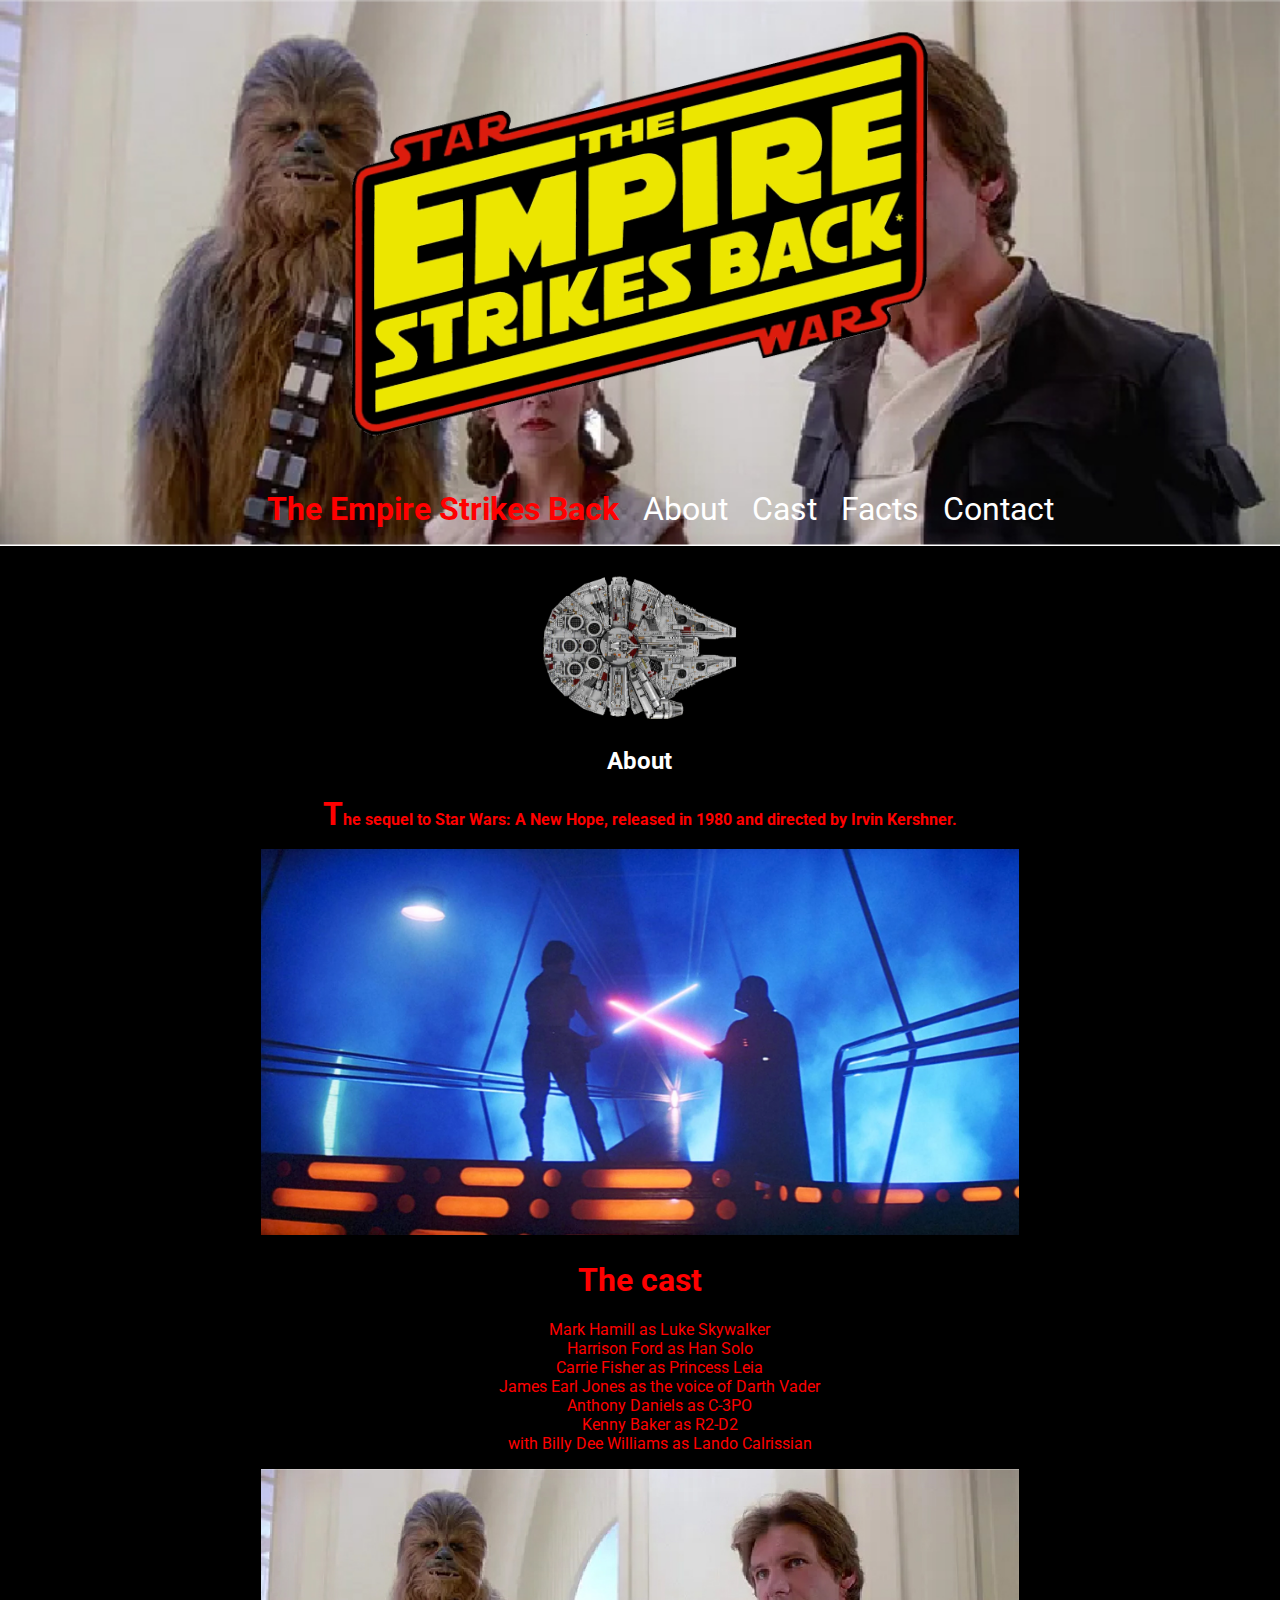
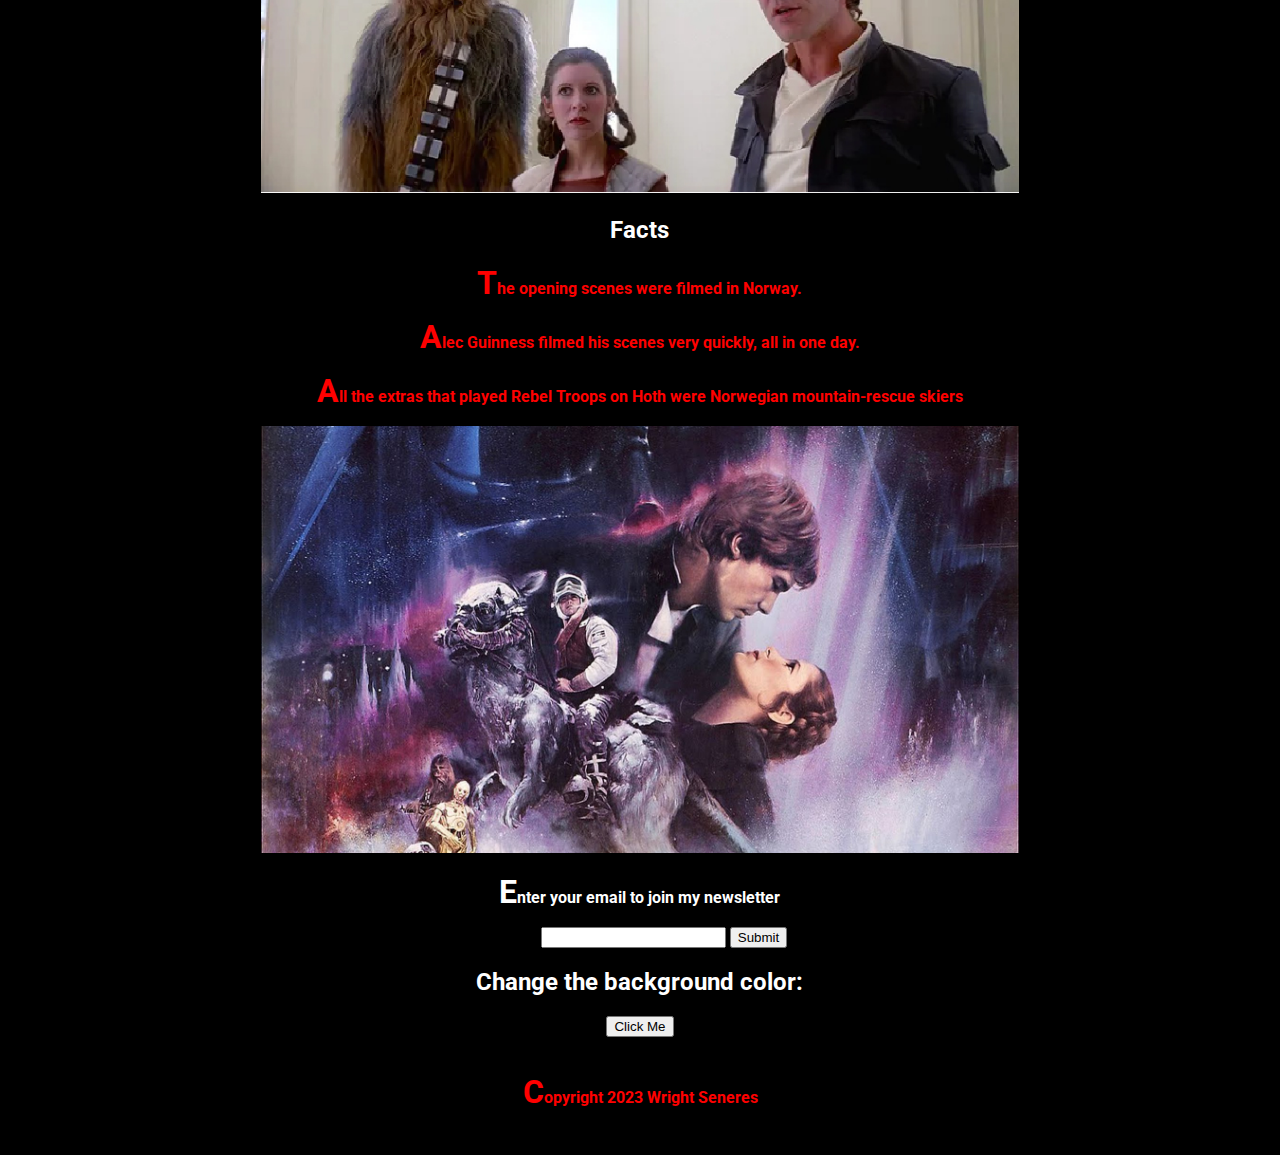
<file: index.html>
<!doctype html>
<html>
<head>
<meta charset="UTF-8">
<title>Wright Seneres's favorite movie is The Empire Strikes Back</title>
<link href="css/style.css" rel="stylesheet" type="text/css">
<link rel="preconnect" href="https://fonts.googleapis.com">
<link rel="preconnect" href="https://fonts.gstatic.com" crossorigin>
<link href="https://fonts.googleapis.com/css2?family=Roboto:wght@500&display=swap" rel="stylesheet">
</head>
<body>
  <header>

    <img src="img/logo.png" alt="Empire Strikes Back logo" class="logo">


    <nav>
      <ul>
        <li><h1>The Empire Strikes Back </h1></li>
        <li><a href="#about">About</a></li>
        <li><a href="#cast">Cast</a></li>
        <li><a href="#facts">Facts</a></li>
        <li><a href="#contact">Contact</a></li>
      </ul>

    </nav>

</header>
<div class="container group">
  <img src="img/falcon.png" alt="Millennium Falcon" class="falcon">
  <div>
    <h2 id="about">About</h2>
    <p>The sequel to Star Wars: A New Hope, released in 1980 and directed by Irvin Kershner.</p>
    <img src="img/esb.jpeg" alt="Empire Strikes Back">

  </div>
  <div class="cast" id="cast">
    <h1>The cast</h1>
    <ul>
      <li>Mark Hamill as Luke Skywalker</li>
      <li>Harrison Ford as Han Solo</li>
      <li>Carrie Fisher as Princess Leia</li>
      <li>James Earl Jones as the voice of Darth Vader</li>
      <li>Anthony Daniels as C-3PO</li>
      <li>Kenny Baker as R2-D2</li>
      <li>with Billy Dee Williams as Lando Calrissian</li>
    </ul>
    <img src="img/cast.jpg" alt="Empire Strikes Back cast">
  </div>
  <div class="facts" id="facts">
    <h2>Facts</h2>
    <p>The opening scenes were filmed in Norway.</p>
    <p>Alec Guinness filmed his scenes very quickly, all in one day.</p>
    <p>All the extras that played Rebel Troops on Hoth were Norwegian mountain-rescue skiers</p>
    <img src="img/poster.jpg" alt="Empire Strikes Back poster">
  </div>

  <div id="contact">
    <!-- this is different from last week's text -->
    <p><a href="#">Enter your email to join my newsletter</a></p>
      <form action="" method="post"> 
        <label>Email:</label>
       <input id="post-email" type="email" name="email">
      <input type="submit" value="Submit">
      
      
      
      </form>

  </div>

    <div class="changer">
        <h2>Change the background color:<span class="color"></span></h2>
        <button class="btn btn-hero" id="btn">Click Me</button>
    </div>
    
</div>
<script src="js/hex.js"></script>

  <footer>
    <p>Copyright 2023 Wright Seneres</p>
  </footer>

</body>
</html>
</file>
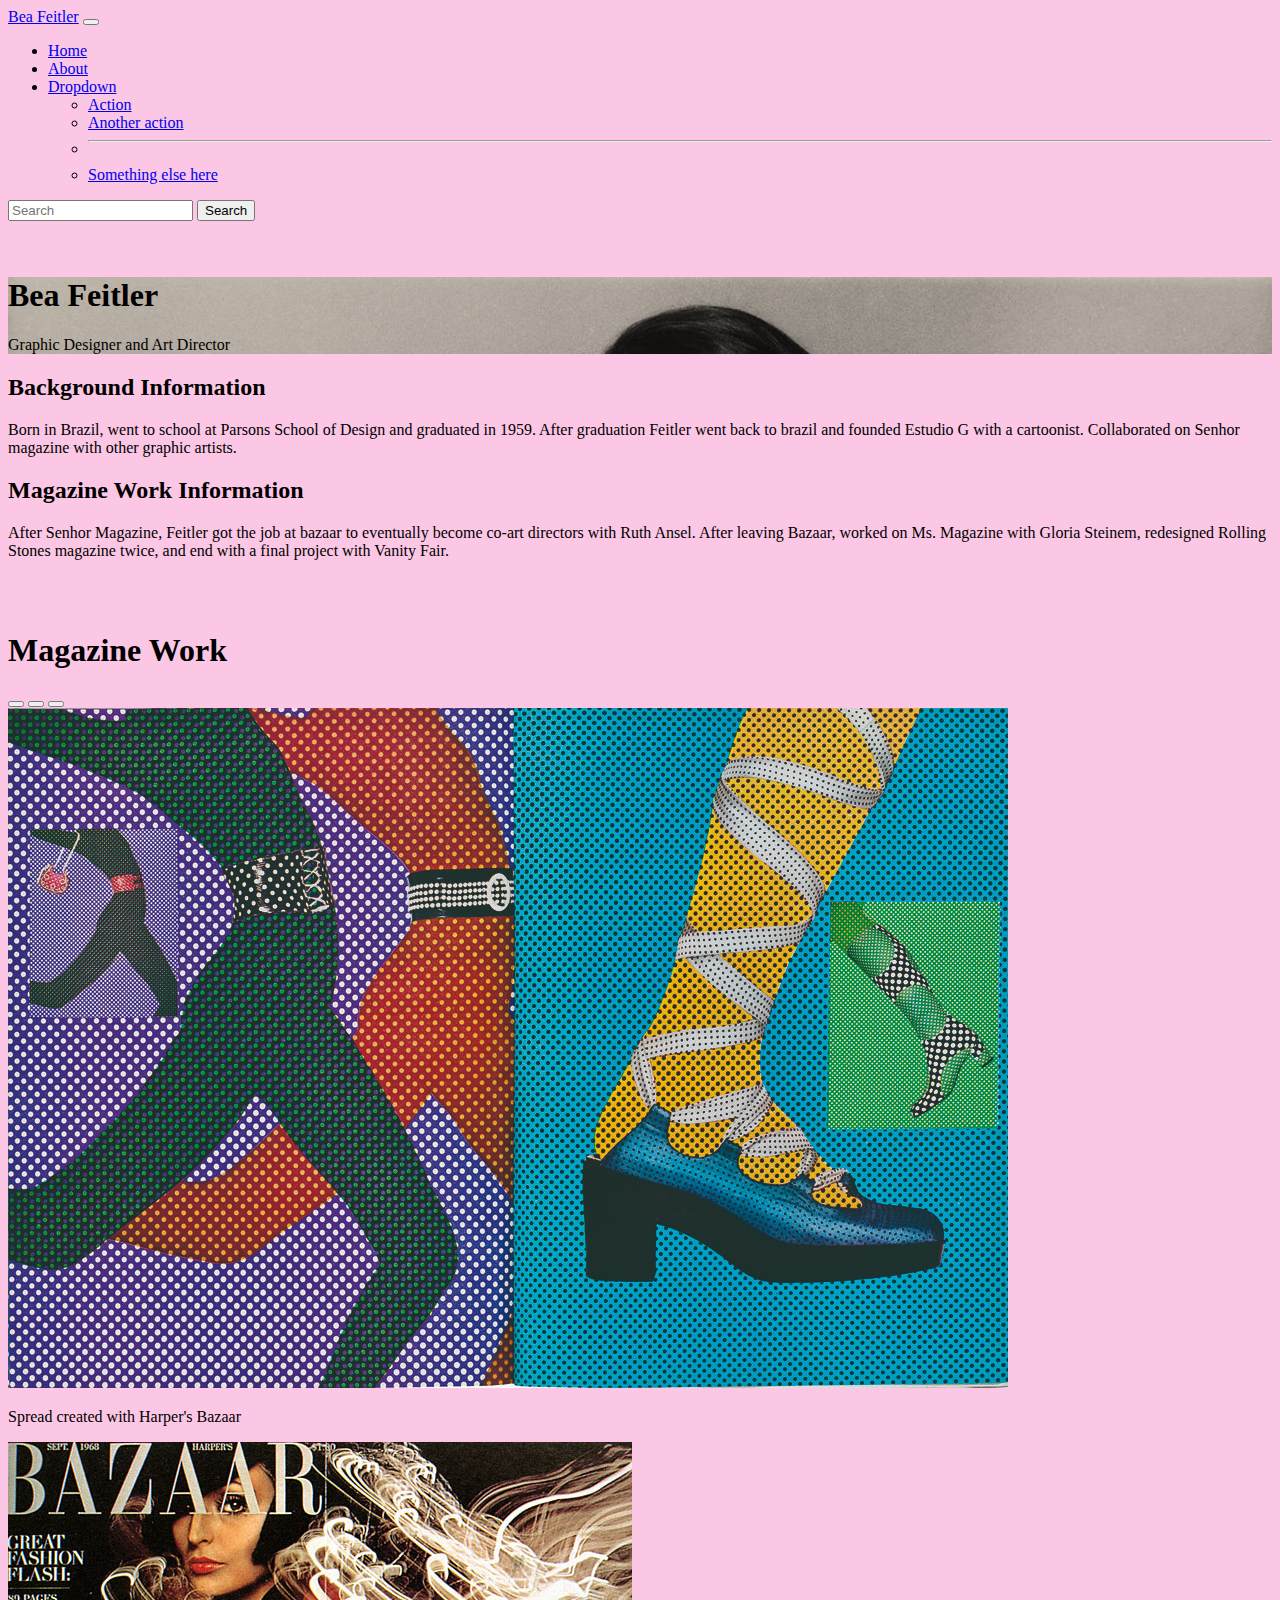
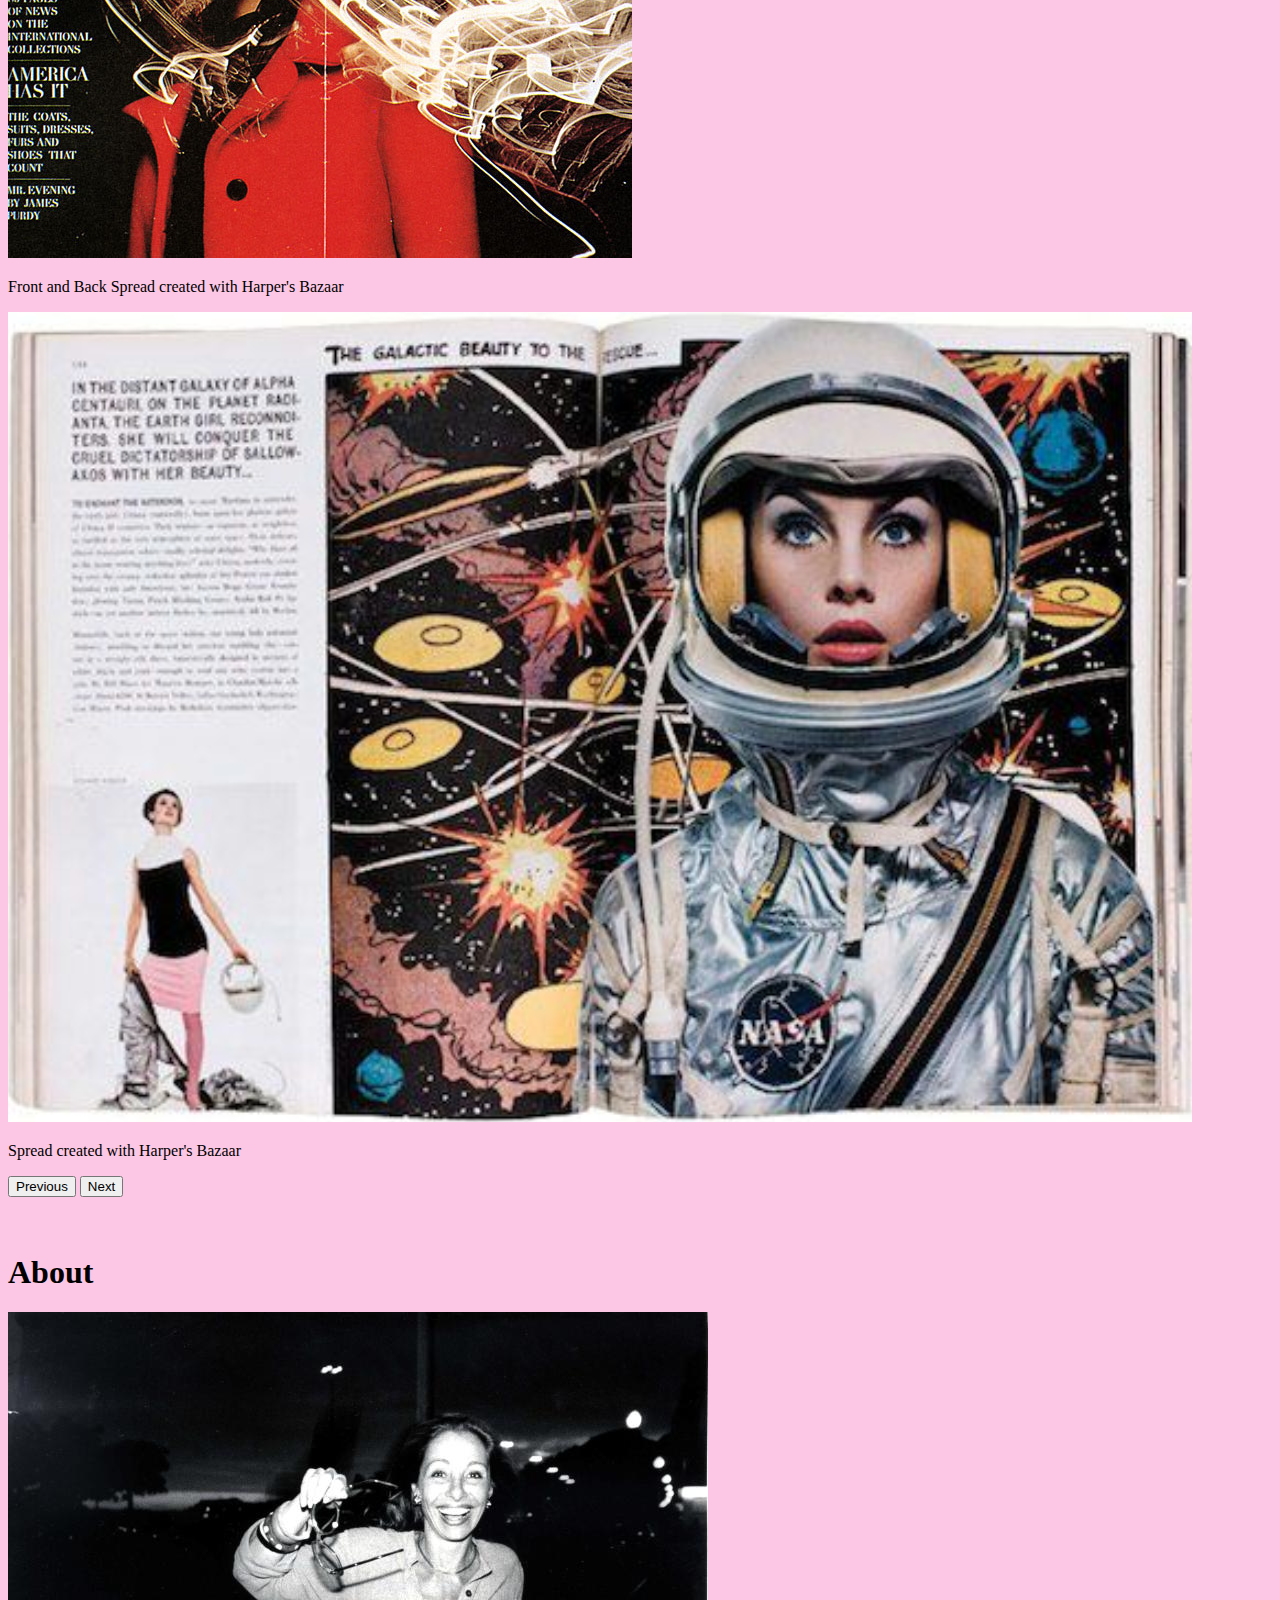
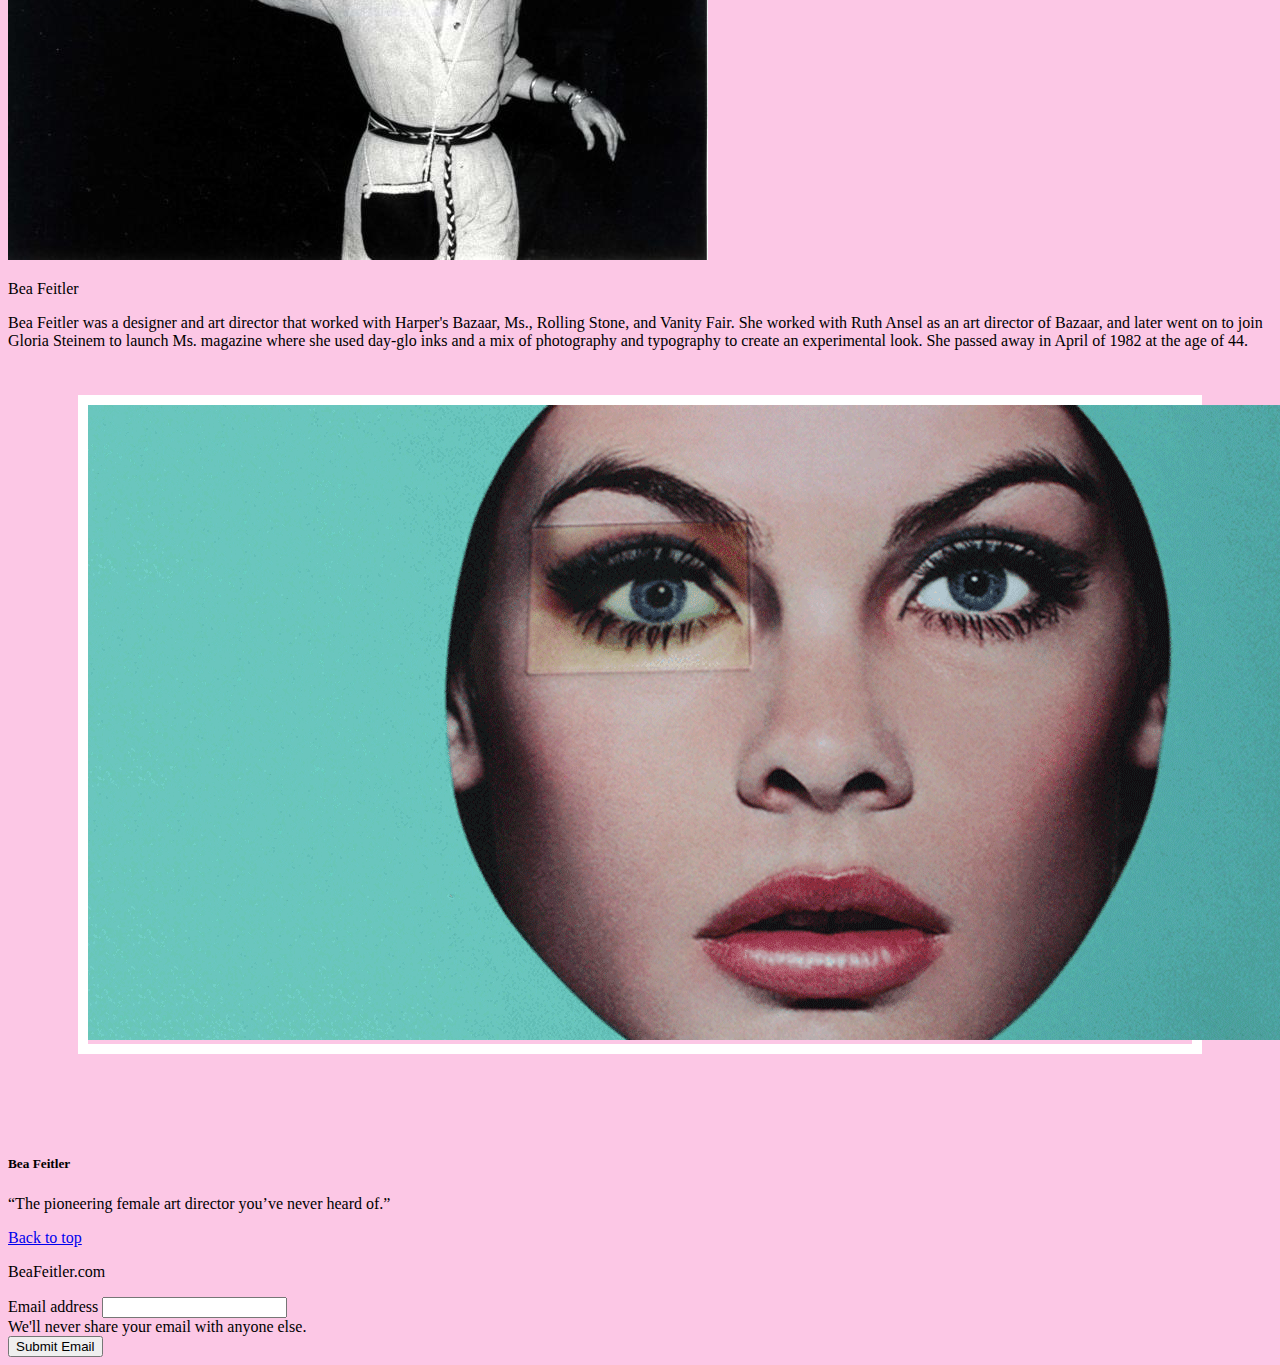
<file: finalproject/index.html>
<!doctype html>
<html lang="en">
  <head>
    <meta charset="utf-8">
    <meta name="viewport" content="width=device-width, initial-scale=1">
    <title>Bootstrap demo</title>
    <link href="https://cdn.jsdelivr.net/npm/bootstrap@5.3.0-alpha3/dist/css/bootstrap.min.css" rel="stylesheet" integrity="sha384-KK94CHFLLe+nY2dmCWGMq91rCGa5gtU4mk92HdvYe+M/SXH301p5ILy+dN9+nJOZ" crossorigin="anonymous">
      <link href="style.css" type="text/css" rel="stylesheet">
  </head>
  <body>
      <nav class="navbar navbar-expand-lg bg-body-tertiary">
  <div class="container-fluid">
    <a class="navbar-brand" href="#">Bea Feitler</a>
    <button class="navbar-toggler" type="button" data-bs-toggle="collapse" data-bs-target="#navbarSupportedContent" aria-controls="navbarSupportedContent" aria-expanded="false" aria-label="Toggle navigation">
      <span class="navbar-toggler-icon"></span>
    </button>
    <div class="collapse navbar-collapse" id="navbarSupportedContent">
      <ul class="navbar-nav me-auto mb-2 mb-lg-0">
        <li class="nav-item">
          <a class="nav-link active" aria-current="page" href="#">Home</a>
        </li>
        <li class="nav-item">
          <a class="nav-link" href="#about">About</a>
        </li>
        <li class="nav-item dropdown">
          <a class="nav-link dropdown-toggle" href="#" role="button" data-bs-toggle="dropdown" aria-expanded="false">
            Dropdown
          </a>
          <ul class="dropdown-menu">
            <li><a class="dropdown-item" href="#">Action</a></li>
            <li><a class="dropdown-item" href="#">Another action</a></li>
            <li><hr class="dropdown-divider"></li>
            <li><a class="dropdown-item" href="#">Something else here</a></li>
          </ul>
        </li>

      </ul>
      <form class="d-flex" role="search">
        <input class="form-control me-2" type="search" placeholder="Search" aria-label="Search">
        <button class="btn btn-outline-success" type="submit">Search</button>
      </form>
    </div>
  </div>
</nav>
    <main>
  <div class="container py-4">

    <div class="p-5 mb-4 bg-body-tertiary rounded-3 frank">
      <div class="container-fluid py-5 ">
        <h1 class="display-5 fw-bold text-light">Bea Feitler</h1>
        <p class="col-md-8 fs-4 text-light">Graphic Designer and Art Director</p>
        
      </div>
    </div>

    <div class="row align-items-md-stretch">
      <div class="col-md-6">
        <div class="h-100 p-5 text-bg-dark rounded-3">
          <h2>Background Information</h2>
          <p>Born in Brazil, went to school at Parsons School of Design and graduated in 1959. After graduation Feitler went back to brazil and founded Estudio G with a cartoonist. Collaborated on Senhor magazine with other graphic artists.</p>
            
          
        </div>
      </div>
      <div class="col-md-6">
        <div class="h-100 p-5 bg-body-tertiary border rounded-3">
          <h2>Magazine Work Information</h2>
          <p>After Senhor Magazine, Feitler got the job at bazaar to eventually become co-art directors with Ruth Ansel. After leaving Bazaar, worked on Ms. Magazine with Gloria Steinem, redesigned Rolling Stones magazine twice, and end with a final project with Vanity Fair.</p>
          
        </div>
      </div>
    </div>

      </div>
        <div class="container">
            <h1>Magazine Work</h1>
        <div id="carouselExampleCaptions" class="carousel slide">
  <div class="carousel-indicators">
    <button type="button" data-bs-target="#carouselExampleCaptions" data-bs-slide-to="0" class="active" aria-current="true" aria-label="Slide 1"></button>
    <button type="button" data-bs-target="#carouselExampleCaptions" data-bs-slide-to="1" aria-label="Slide 2"></button>
    <button type="button" data-bs-target="#carouselExampleCaptions" data-bs-slide-to="2" aria-label="Slide 3"></button>
  </div>
  <div class="carousel-inner">
    <div class="carousel-item active">
      <img src="img/beafeitlershoe.jpeg" class="d-block w-100" alt="PolkaShoes">
      <div class="carousel-caption d-none d-md-block">
        <p>Spread created with Harper's Bazaar</p>
      </div>
    </div>
    <div class="carousel-item">
      <img src="img/beafeitlersmoke.jpeg" class="d-block w-100" alt="Bazaar">
      <div class="carousel-caption d-none d-md-block">
        <p>Front and Back Spread created with Harper's Bazaar</p>
      </div>
    </div>
    <div class="carousel-item">
      <img src="img/beafeitlerspace.png" class="d-block w-100" alt="Space">
      <div class="carousel-caption d-none d-md-block">
        <p>Spread created with Harper's Bazaar</p>
      </div>
    </div>
      
  </div>
  <button class="carousel-control-prev" type="button" data-bs-target="#carouselExampleCaptions" data-bs-slide="prev">
    <span class="carousel-control-prev-icon" aria-hidden="true"></span>
    <span class="visually-hidden">Previous</span>
  </button>
  <button class="carousel-control-next" type="button" data-bs-target="#carouselExampleCaptions" data-bs-slide="next">
    <span class="carousel-control-next-icon" aria-hidden="true"></span>
    <span class="visually-hidden">Next</span>
  </button>
</div>
        </div>
    
        
        
      
      <div class="container py-4">
          <h1 id="about">About</h1>
      <div class="row">
          
          <div class="col-4">
              <div class="card" style="width: 100%;">
  <img src="img/beafeitler1.jpeg" class="card-img-top" class="img-fluid" alt="Bea Feitler">
  <div class="card-body">
    <p class="card-text">Bea Feitler</p>
  </div>
             </div>
         </div>
          
    <div class="col-8">
        <div class="card">
         <div class="card-body">
          Bea Feitler was a designer and art director that worked with Harper's Bazaar, Ms., Rolling Stone, and Vanity Fair. She worked with Ruth Ansel as an art director of Bazaar, and later went on to join Gloria Steinem to launch Ms. magazine where she used day-glo inks and a mix of photography and typography to create an experimental look. She passed away in April of 1982 at the age of 44.
         </div>
        </div>
    </div>   
    </div>
      </div>
  
        
        
        
        <div class="blink" >
        <img src="img/blinkingmagazineface.gif" class="img-fluid" alt="Blinkingmagazine">
        
        </div>
        
        <div class= "container py-4">
            <h1></h1>
            <div class="card text-center">
  <div class="card-header">
    
  </div>
                
                
                
  <div class="card-body">
    <h5 class="card-title">Bea Feitler</h5>
    <p class="card-text">“The pioneering female art director you’ve never heard of.”</p>
    <a href="#" class="btn btn-primary">Back to top</a>
  </div>
  <div class="card-footer text-body-secondary">
    
  </div>
</div>
                 </div>
        <div class="container-fluid bg-dark">
        
        <div class="row">
    
        <div class="col text-light text-center py-5">
            <p>BeaFeitler.com</p>
                
                </div>
                
        <div class="col">
<form>
                    <div class="mb-3">
                <label for="exampleInputEmail1" class="form-label ">Email address</label>
                <input type="email" class="form-control" id="exampleInputEmail1" aria-describedby="emailHelp">
                <div id="emailHelp" class="form-text text-light">We'll never share your email with anyone else.</div>
              </div>
              <button type="submit" class="btn btn-primary">Submit Email</button>
</form>
             </div>
                
                
            </div>
        
        </div>
</main>
    <script src="https://cdn.jsdelivr.net/npm/bootstrap@5.3.0-alpha3/dist/js/bootstrap.bundle.min.js" integrity="sha384-ENjdO4Dr2bkBIFxQpeoTz1HIcje39Wm4jDKdf19U8gI4ddQ3GYNS7NTKfAdVQSZe" crossorigin="anonymous"></script>
  </body>
</html>
</file>
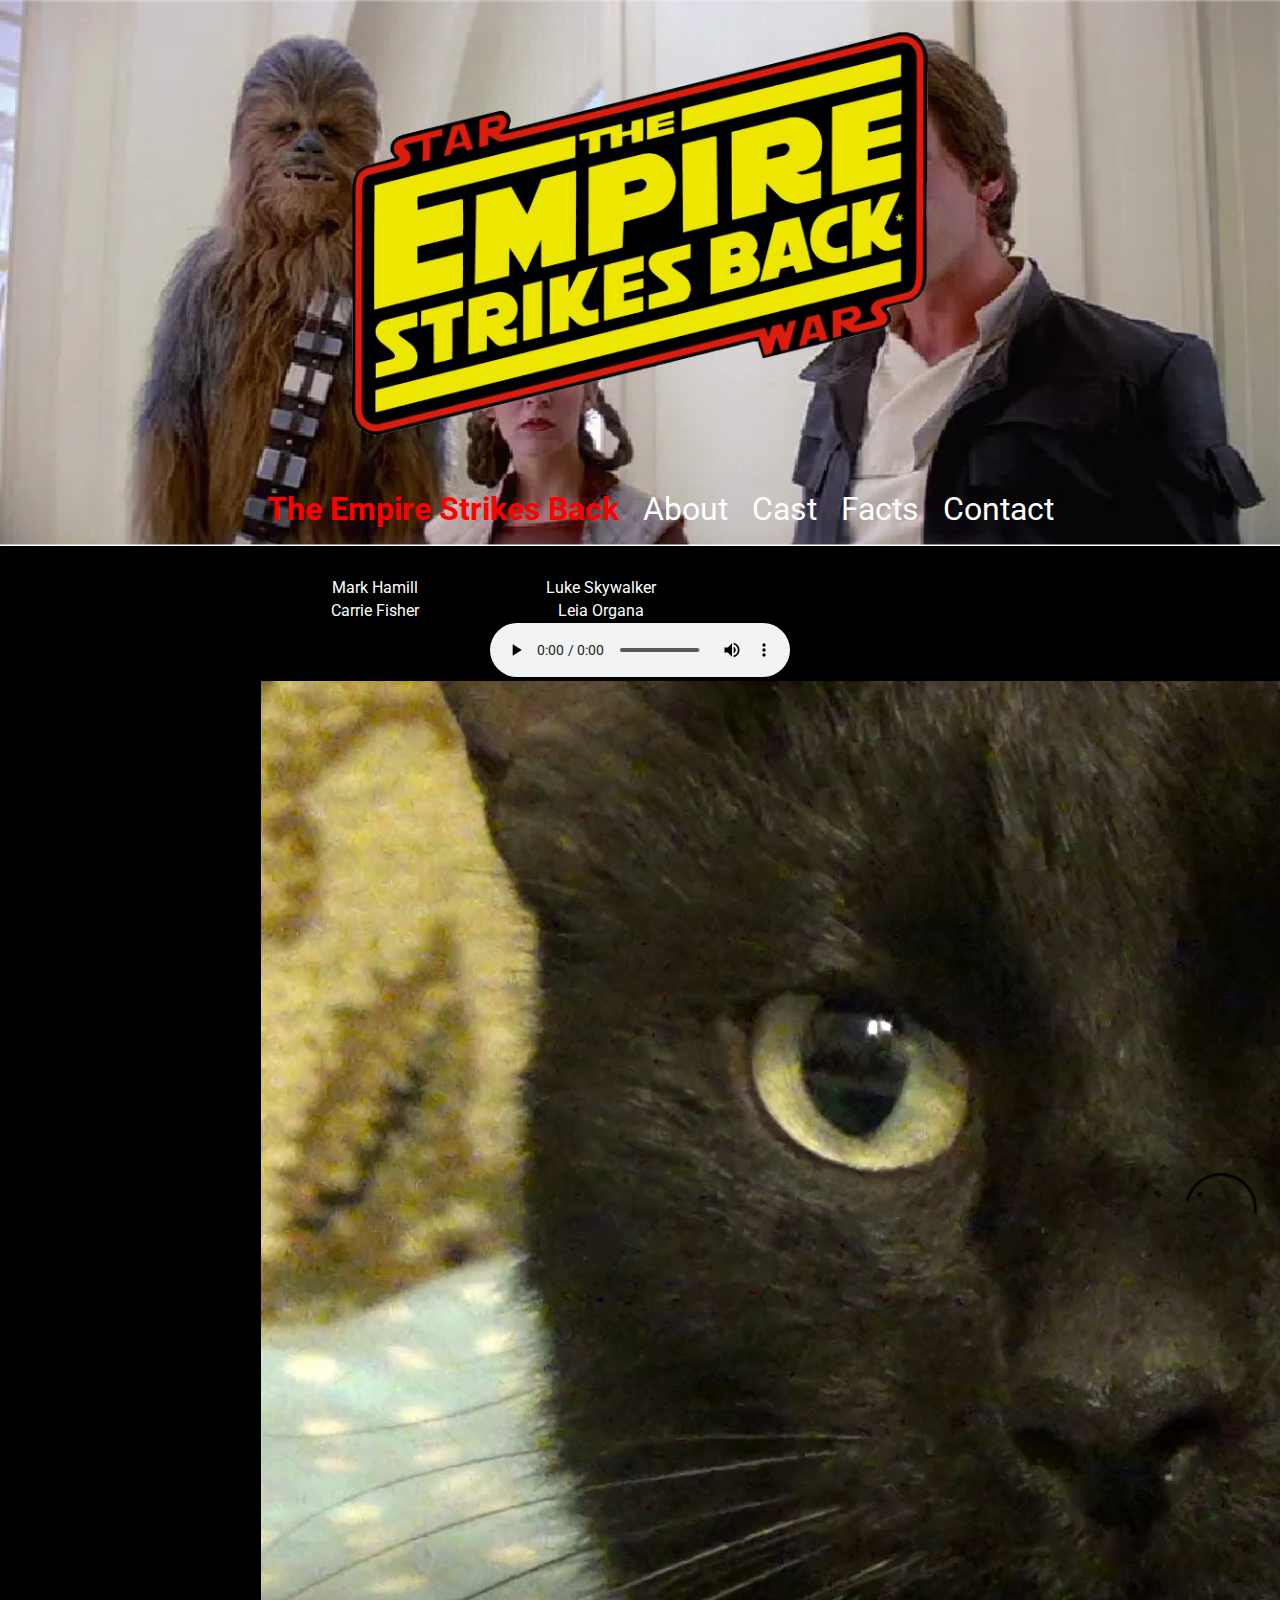
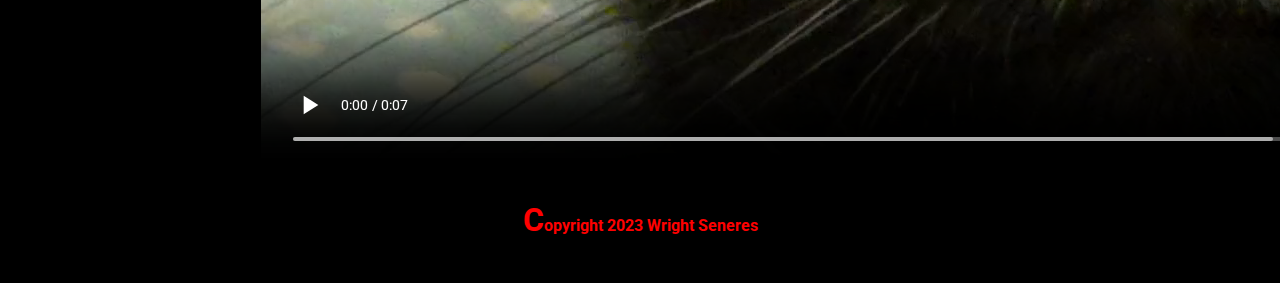
<file: video.html>
<!doctype html>
<html lang='en'>
<head>
<meta charset="UTF-8">
<title>Wright Seneres's favorite movie is The Empire Strikes Back</title>
<link href="css/style.css" rel="stylesheet" type="text/css">
<link rel="preconnect" href="https://fonts.googleapis.com">
<link rel="preconnect" href="https://fonts.gstatic.com" crossorigin>
<link href="https://fonts.googleapis.com/css2?family=Roboto:wght@500&display=swap" rel="stylesheet">
</head>
<body>
  <header>

    <img src="img/logo.png" alt="Empire Strikes Back logo" class="logo">

    <nav>
      <ul>
        <li><h1>The Empire Strikes Back </h1></li>
        <li><a href="#about">About</a></li>
        <li><a href="#cast">Cast</a></li>
        <li><a href="#facts">Facts</a></li>
        <li><a href="#contact">Contact</a></li>
      </ul>

    </nav>

</header>
<div class="container group">
    
    <table>
        <tr>
            <td>Mark Hamill</td>
            <td>Luke Skywalker</td>
        </tr>
        <tr>
            <td>Carrie Fisher</td>
            <td>Leia Organa</td>
        </tr>
    
    </table>
    
    
    
 <audio src="media/1up.wav" controls></audio>
<video src="media/cat.mp4" controls></video>
<!--<iframe width="560" height="315" src="https://www.youtube.com/embed/JNwNXF9Y6kY" title="YouTube video player" frameborder="0" allow="accelerometer; autoplay; clipboard-write; encrypted-media; gyroscope; picture-in-picture; web-share" allowfullscreen></iframe>-->

</div>

    
  <footer>
    <p>Copyright 2023 Wright Seneres</p>
  </footer>
</body>
</html>
</file>
<file: css/style.css>
body {
  background-color: black;
/*    background-image: linear-gradient(cyan,purple);*/
    background-image: url("../img/cast.jpg");
    background-repeat: no-repeat;
/*    background-position: top right;*/
    background-size:contain;
    background-attachment: fixed;
  text-align: center;
  font-family: 'Roboto', sans-serif;
}

table {
    color: white;
}

td {
    width: 25%;
}

img {
  max-width: 100%;
}

img.logo {

  width: 50%;
  height: auto;
}

header {
  /* background-color: darkblue; */
  padding: 10px;
  text-align: center;
}

.cast > ul > li {
  color: red;
  list-style-type: none;

}
h1,p {
  color: red;
}

nav > ul > li {
  display: inline-block;
  padding-left: 10px;
  padding-right: 10px;
}

nav > ul > li > a, h1 {
  font-size: 2em;
}

a:link {
  color: white;
}

a:visited {
  color: lightgray;
}

a:hover {
  color: black;
  background-color: red;
    transition: 2s;
}

.container {
  width: 60%;
  margin: 0 auto;
  background-color: black;
}

footer {
  text-align: center;
  margin: 0 auto;
  padding: 20px;
  background-color: black;
}

p:first-letter {
  font-size: 2em;
}

p:first-line {
  font-weight: bold;
  color: red;
}

.about {
  /* position: absolute;
  z-index: -100;
  left: 50px; */
  float: left;
  width: 500px;
  height: 500px;
  border: 2px red solid;
  padding: 50px;
  margin: 25px;
  box-shadow: 5px 10px black;
  background-color: rgba(255,0,0,0.5);
  box-sizing: border-box;
  /* visibility: hidden; */
  display: none;
}

.group:after {
  content: "";
  display: table;
  clear: both;
}

a {
  text-decoration: none;
}

h2 {
  color: white;
}

.falcon {
  width: 200px;
    animation-name: flight;
    animation-duration: 7s;
    animation-direction: alternate;
    animation-iteration-count: infinite;
    animation-timing-function: ease-in;
    animation-delay: 2s;
    animation: flight 5s alternate infinate ease-in 2s;
    /*shorthand above last line*/
}

@keyframes flight {
    0%, 100% {
        transform: translate(0,0)
    }
    50% {
        transform: translate(400px,0)
    }
}
</file>
<file: finalproject/style.css>
.frank {
    background-image:url("img/beafeitlersitting2.jpeg");
    background-size:cover;
    background-repeat: no-repeat;
}

body  {
    background-color: #fcc7e5
}

.container {
    padding-top: 35px
}

.blink {
    margin-top: 45px
}

.blink {
    margin-left: 70px
}

.blink {
    margin-right: 70px
}

.blink {
    margin-bottom: 45px
}

.blink {
    border: 10px solid white
}
</file>
